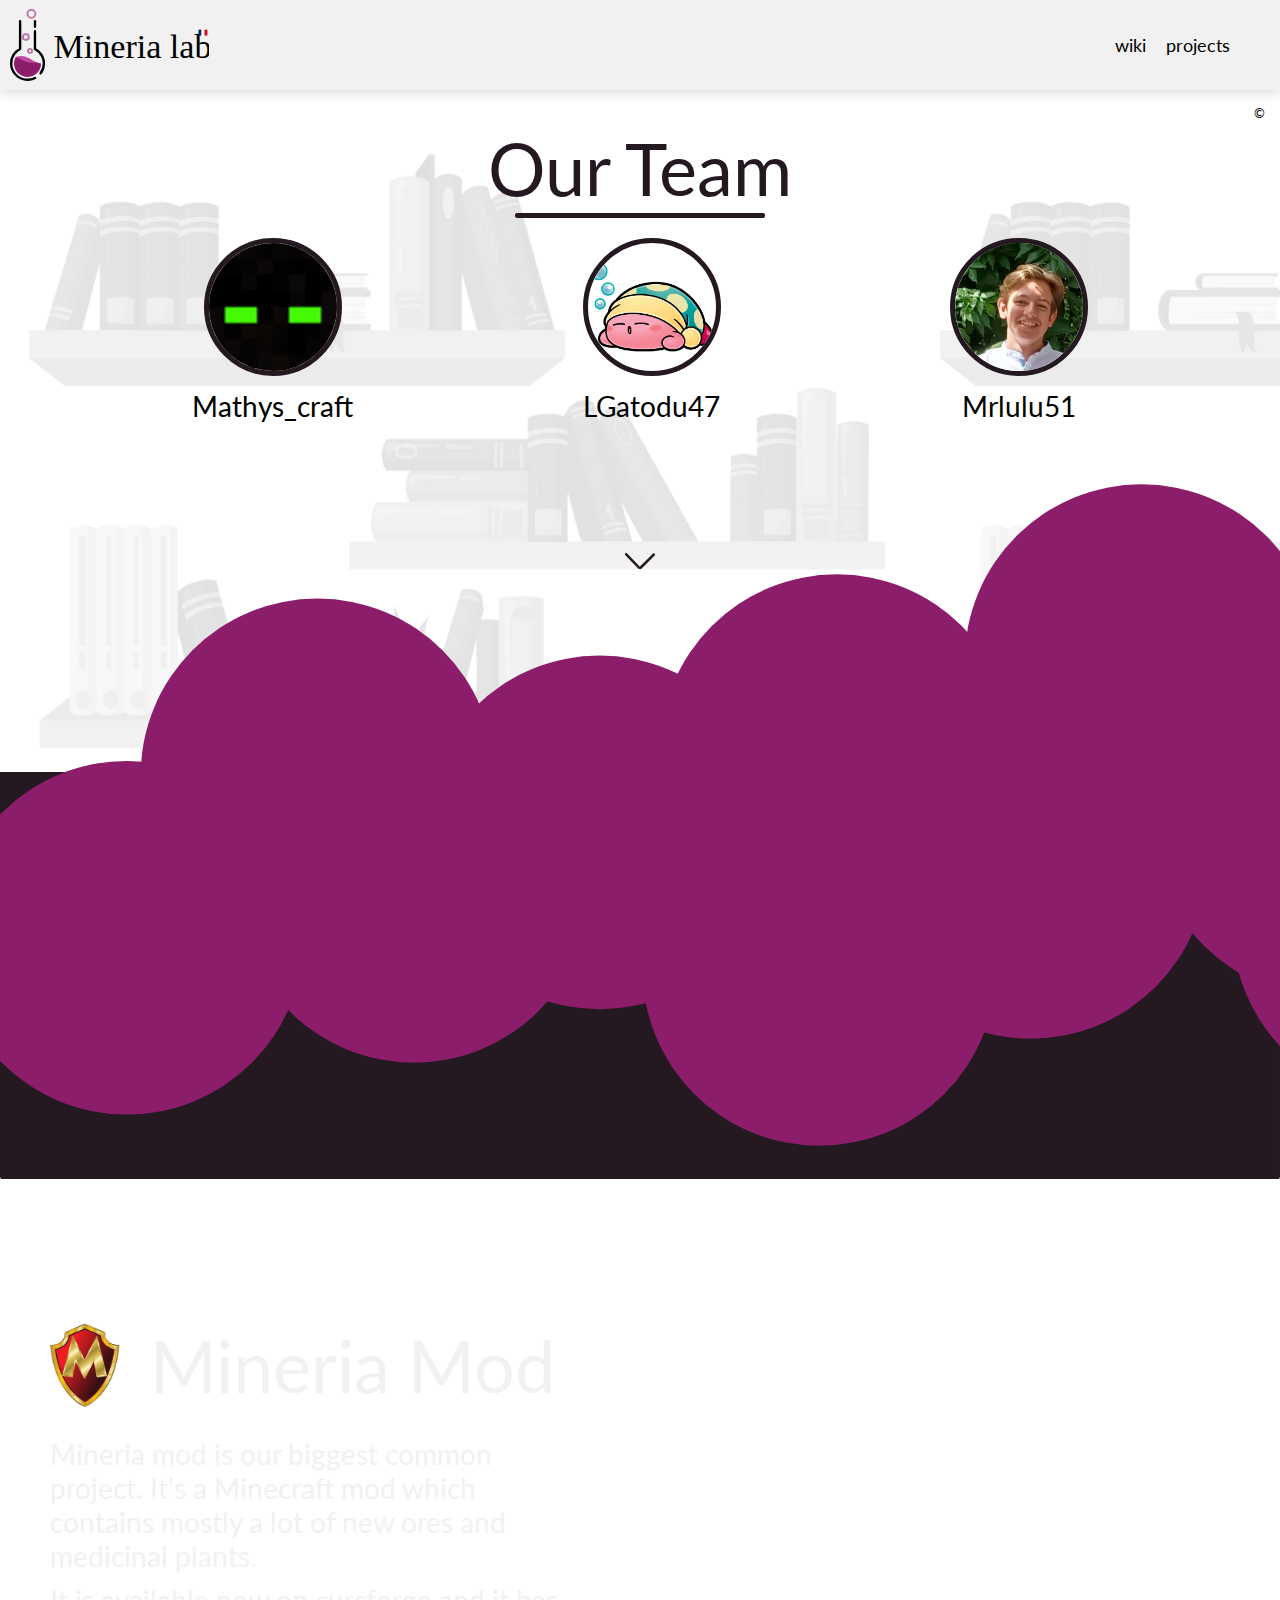
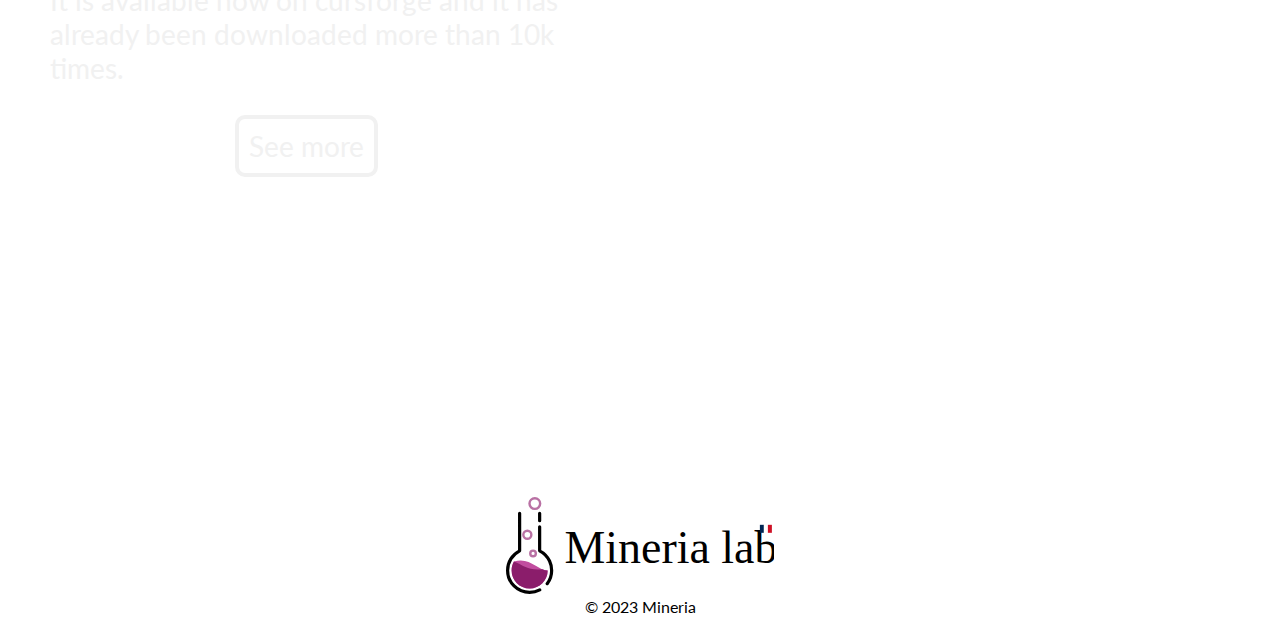
<file: index.html>
<!DOCTYPE html>
<html lang="fr">
<head>
    <meta charset="UTF-8">
    <meta http-equiv="X-UA-Compatible" content="IE=edge">
    <meta name="viewport" content="width=device-width, initial-scale=1.0">
    <link rel="stylesheet" href="style.css">
    <link rel="icon" type="image/png" href="img/potion.svg" />
    <title>Mineria lab.</title>
</head>
<body>
    <nav class="nav-bar">
        <img id="nav-logo" src="./img/mineria-lab_logo.svg" alt="logo de Mineria">
        <ul class="nav-list">
            <li>wiki</li>
            <li>projects</li>
        </ul>
    </nav>
    <header>
        <h1>Our Team</h1>
        <div class="team-list">
            <a href="https://github.com/mathyscraft" target="_blank">
                <img src="./img/mathys_craft.png" alt="mathys_craft">
                <p>Mathys_craft</p>
            </a>
            <a href="https://github.com/LGatodu47" target="_blank">
                <img src="./img/LGatodu47.png" alt="LGatodu47">
                <p>LGatodu47</p>
            </a>
            <a href="https://github.com/mrlulu51" target="_blank">
                <img src="./img/mr-lulu-51.png" alt="mrlulu41">
                <p>Mrlulu51</p>
            </a>
        </div>
        <img class="chevron-down" src="./img/chevron.svg">
        <small>
            <span><a href="https://www.freepik.com/free-vector/three-wooden-bookshelves-with-various-books-flat-set-web-design_12699863.htm#query=shelf&position=0&from_view=search&track=sph">Background by pch.vector</a> on Freepik</span>
            &copy;
        </small>
    </header>
    <div id="cloud"></div>
    <div id="mineria-container">
        <article>
            <div class="title">
                <img src="./img/mineria.png" alt="Mineria logo">
                <h1>Mineria Mod</h1>
            </div><br/>
            <p>Mineria mod is our biggest common project. It's a Minecraft mod which contains mostly a lot of new ores and medicinal plants.</p>
            <p>It is available now on cursforge and it has already been downloaded <span id="download-count">more than 10k</span> times.</p>
            <div class="center">
                <a href="https://www.curseforge.com/minecraft/mc-mods/mineria" target="_blank">See more</a>
            </div>
        </article>
    </div>
    <div style="height: 200px;"></div>
    <footer>
        <div>
            <img class="footer-logo" src="./img/mineria-lab_logo.svg" alt="Mineria lab logo">
            <h4>&copy; 2023 Mineria</h4>
        </div>
    </footer>
    <!-- <a href="https://www.freepik.com/free-vector/set-realistic-golden-royal-crowns_4323152.htm#query=swords&position=5&from_view=search&track=sph">Image by macrovector</a> on Freepik -->
</body>
<script src="./cfwidget.js"></script>
</html>
</file>
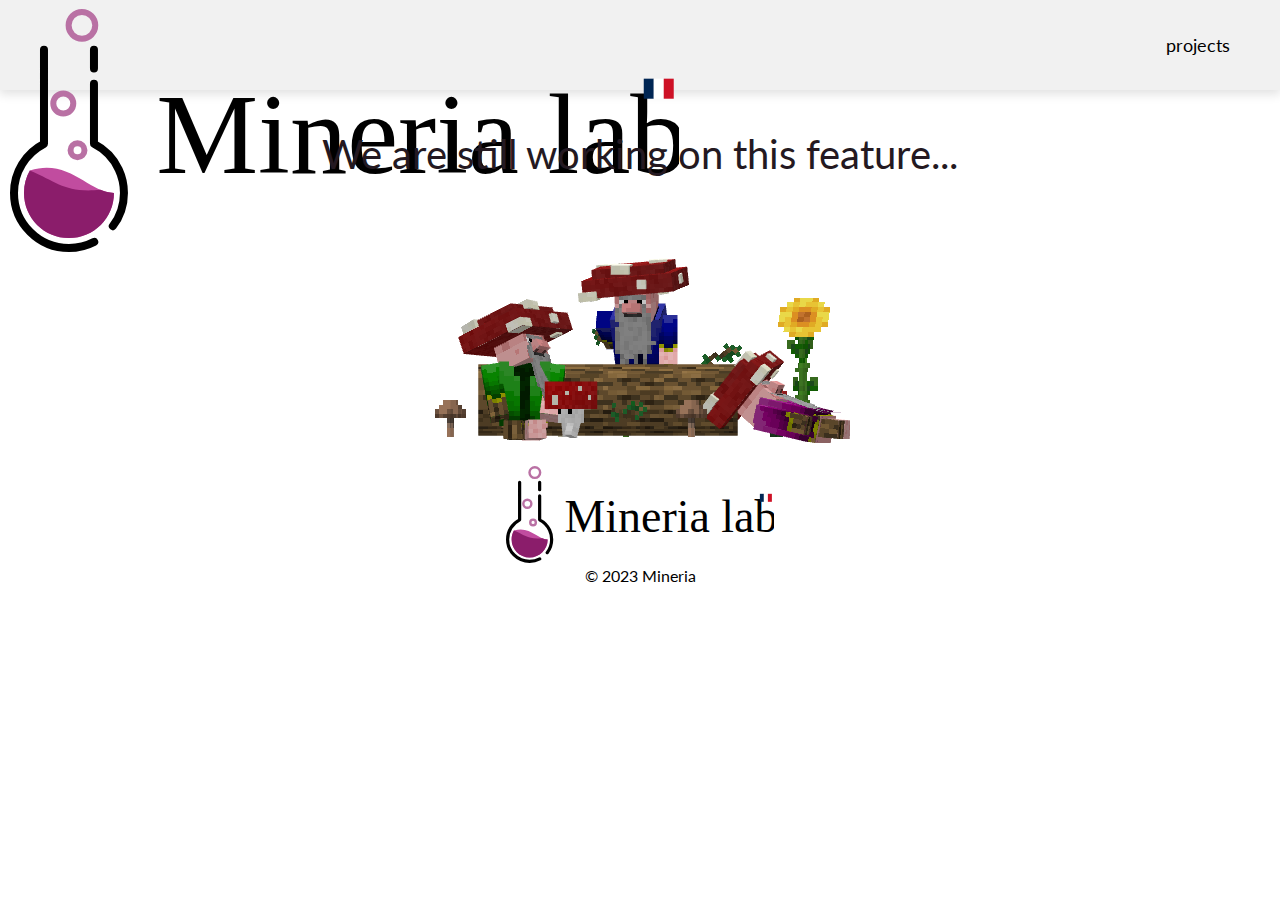
<file: projects.html>
<!DOCTYPE html>
<html lang="en">
<head>
    <meta charset="UTF-8">
    <meta http-equiv="X-UA-Compatible" content="IE=edge">
    <meta name="viewport" content="width=device-width, initial-scale=1.0">
    <link rel="stylesheet" href="style.css">
    <link rel="icon" type="image/png" href="img/potion.svg" />
    <title>Projects</title>
</head>
<body>
    <nav class="nav-bar">
        <a href="index.html" id="nav-logo">
            <img src="./img/mineria-lab_logo.svg" alt="logo de Mineria">
        </a>
        <ul class="nav-list">
            <li><a href="projects.html">projects</a></li>
        </ul>
    </nav>
    <div style="display: block; text-align:center; color:#241921; overflow:hidden;">
        <h1 style="font-size: 40px; padding-top:40px">We are still working on this feature...</h1>
        <img style="margin-top:80px" src="./img/gnomes.png">
    </div>
    <footer>
        <div>
            <img class="footer-logo" src="./img/mineria-lab_logo.svg" alt="Mineria lab logo">
            <h4>&copy; 2023 Mineria</h4>
        </div>
    </footer>
</body>
</html>
</file>
<file: style.css>
@import url('https://fonts.googleapis.com/css2?family=Lato&family=Roboto+Condensed&family=Source+Sans+Pro&family=Ubuntu&display=swap');

* {
    margin: 0;
    padding: 0;
    text-decoration: none;
    font-style: normal;
    font-weight: 400;
    font-family: 'Lato','Source Sans Pro','Segoe UI', Tahoma, Verdana, sans-serif;
    list-style: none;
}

a {
    color: unset;
}
h1 {
    font-size: 72px;
}
h2 {
    font-size: 64px;
}
p {
    font-size: 28px;
    margin: 10px 0;
}

/* Navigation bar */
.nav-bar {
    width: 100%;
    height: 90px;
    display: flex;
    align-items: center;
    justify-content: space-between;
    background-color: #f1f1f1;
    box-shadow: 0px 3px 10px 1px #0000001f;
}

#nav-logo {
    height: 80%;
    margin-left: 10px;
}

.nav-list {
    display: flex;
    align-items: center;
    height: 100%;
    margin-right: 40px;
    font-size: 18px;
}

.nav-list > li {
    margin: 0 10px;
}
/* header ("our team") */
header {
    text-align: center;
    height: max-content;
    padding-bottom: 300px;
    background: url(./img/header-background.png);
    background-size: contain;
    background-repeat: repeat-x;
}

header > h1 {
    margin-top: 35px;
    font-size: 72px;
    color: #241921;
}
header > h1::after {
    content: '';
    display: block;
    margin: auto;
    margin-top: 2px;
    width: 250px;
    height: 5px;
    background-color: #241921;
    border-radius: 2px;
}

.team-list {
    display: flex;
    justify-content: space-between;
    align-items: center;
    margin: 20px 15%;
}

.team-list > a {
    display: block;
}

.team-list img {
    width: 10vw;
    border: 5px solid #241921;
    border-radius: 50%;
}

.chevron-down {
    width: 30px;
    margin-bottom: -100px;
    animation: chevron-down 2s infinite;
}

@keyframes chevron-down {
    0% {
        margin-bottom: -100px;
    }
    50% {
        margin-bottom: -90px;
    }
    100% {
        margin-bottom: -100px;
    }
}
@media screen and (max-width: 700px) {
    header {
        background-position: 0 40px;
    }
    .team-list {
        display: block;
    }
    .team-list img {
        width: 80px;
    }
}

#cloud {
    position: absolute;
    width: 100%;
    height: 800px;
    margin-top: -300px;
    background: url(./img/purple-cloud.svg);
    background-size: cover;
    background-repeat: no-repeat;
    background-position: -50px 0;
}

header small {
    position: absolute;
    right: 15px;
    top: 105px;
}

header small span {
    opacity: 0;
    margin-left: 20px;
    padding: 10px;
    color: white;
    background-color: #8b1d6b;
    border-radius: 10px;
    transition: 500ms;
}

header small:hover span {
    opacity: 1;
}

/* body */
#mineria-container {
    display: flex;
    background: url(./img/background.svg);
    background-size: cover;
    background-repeat: no-repeat;
    background-position: center center;
    background-attachment: fixed;
    height: max-content;
}

#mineria-container article {
    margin-top: 550px;
    margin-left: 50px;
    margin-bottom: 100px;
    color: #f1f1f1;
    width:40%;
}

.title {
    display:flex;
    align-items: center;
}

.title img {
    width: 70px;
}
.title h1 {
    margin-left: 30px;
}

.center {
    width: 100%;
    display: flex;
    justify-content: center;
}
#mineria-container article a {
    margin-top: 20px;
    padding: 10px;
    font-size: 28px;
    color: #f1f1f1;
    border: 4px solid #f1f1f1;
    border-radius: 10px;
    transition: 500ms;
}

#mineria-container article a:hover {
    background-color: #f1f1f1;
    color: #241921;
}

@media screen and (max-width: 635px) {
    #mineria-container article {
        width: 100%;
        margin-left: 5px;
    }
}
/* footer */

footer {
    display: flex;
    justify-content: center;
    margin: 20px 0;
}

footer div {
    display: block;
    text-align: center;
}

.footer-logo {
    width: 40%;
}
</file>
